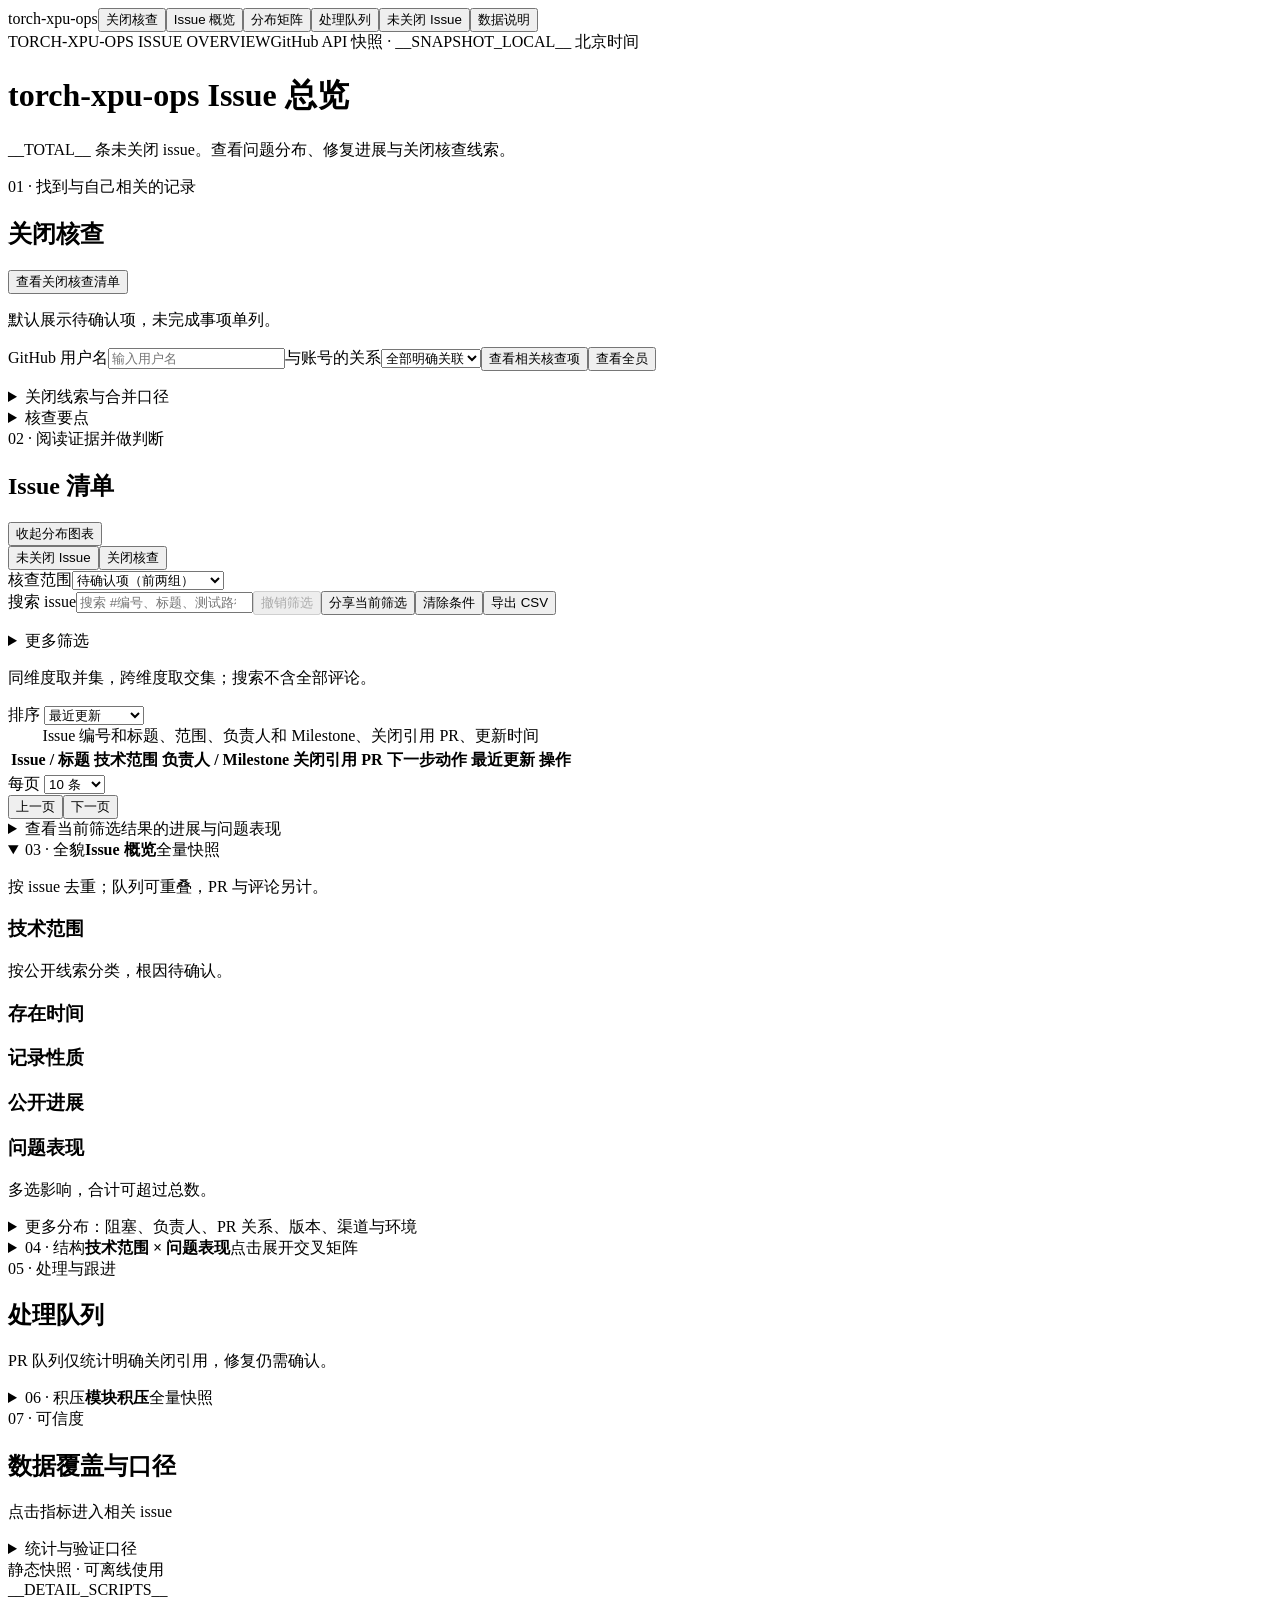
<file: tools/report-template.html>
<!doctype html>
<html lang="zh-CN">
<head>
<meta charset="utf-8"><meta name="viewport" content="width=device-width,initial-scale=1"><meta name="color-scheme" content="light dark">
<meta http-equiv="Content-Security-Policy" content="default-src 'none'; script-src 'unsafe-inline'; style-src 'unsafe-inline'; img-src data:; connect-src 'none'; base-uri 'none'; form-action 'none'">
<title>torch-xpu-ops Issue 总览</title><style>__REPORT_STYLE__</style>
</head>
<body>
<nav class="nav" aria-label="页面导航"><div class="nav-inner"><span class="nav-brand">torch-xpu-ops</span><button type="button" data-nav="closurePanel" class="nav-primary" aria-current="location">关闭核查</button><button type="button" data-nav="overview">Issue 概览</button><button type="button" data-nav="impactMatrix">分布矩阵</button><button type="button" data-nav="queuesSection">处理队列</button><button type="button" data-nav="worklist">未关闭 Issue</button><button type="button" data-nav="quality">数据说明</button></div></nav>
<main>
<header><div class="topline"><span class="eyebrow">TORCH-XPU-OPS ISSUE OVERVIEW</span><span class="muted">GitHub API 快照 · __SNAPSHOT_LOCAL__ 北京时间</span></div><h1>torch-xpu-ops Issue 总览</h1><p class="lede">__TOTAL__ 条未关闭 issue。查看问题分布、修复进展与关闭核查线索。</p></header>
<section class="panel closure-panel" id="closurePanel" aria-labelledby="closureTitle"><div class="section-heading"><div><span class="eyebrow">01 · 找到与自己相关的记录</span><h2 id="closureTitle">关闭核查</h2></div><button type="button" class="button primary" data-view="closure">查看关闭核查清单</button></div><p class="caption">默认展示待确认项，未完成事项单列。</p><div id="teamControls" class="team-controls"><form id="teamPersonForm" class="team-person-form"><label>GitHub 用户名<input id="teamPerson" type="search" list="teamUsers" autocomplete="off" placeholder="输入用户名"></label><datalist id="teamUsers"></datalist><label>与账号的关系<select id="teamRelation"><option value="all">全部明确关联</option><option value="assignee">Issue 负责人</option><option value="reporter">Issue 报告者</option><option value="pr_author">关联 PR 作者</option><option value="reviewer">PR 待评审人</option></select></label><button class="button primary" type="submit">查看相关核查项</button><button class="button" id="teamClearPerson" type="button">查看全员</button></form><p id="teamContext" class="caption" role="status" aria-live="polite"></p></div><div id="closureStats" class="closure-stats"></div><details class="disclosure"><summary>关闭线索与合并口径</summary><div id="closureReasons" class="closure-reasons"></div><p id="closureDefinition" class="caption"></p></details><details class="disclosure"><summary>核查要点</summary><div class="method-grid"><p><strong>修复与目标版本</strong>核对修复范围、目标分支、PyTorch pin、复测及后续反馈。</p><p><strong>批次报告与遗留缺陷</strong>批次分流完成后可核查关闭；skip 原因、能力缺口及恢复测试仍需跟踪。</p><p><strong>逐项处理证据</strong>条件通过、绕过后通过与 skip 分列；删除线不算通过，清单未完整解析时覆盖未知。</p><p><strong>证据来源</strong>按正文识别自动分析，不按账号认定人工确认。nightly 与人工记录均需核对运行配置；Bot 指令、计划和代理叙述不作完成证明。</p></div></details></section>
<section class="panel" id="worklist" aria-labelledby="worklistTitle"><div class="section-heading"><div><span class="eyebrow">02 · 阅读证据并做判断</span><h2 id="worklistTitle">Issue 清单</h2></div><button id="collapseOverview" type="button" class="button">收起分布图表</button></div><div class="view-switch" role="group" aria-label="清单视图"><button type="button" class="button" data-view="developer" aria-pressed="true">未关闭 Issue</button><button type="button" class="button" data-view="closure" aria-pressed="false">关闭核查</button></div><label class="inline-field team-mode">核查范围<select id="teamGroup"><option value="pending">待确认项（前两组）</option><option value="priority">建议优先核查</option><option value="confirm">有关闭线索，待确认</option><option value="blocked">仍有未完成事项</option><option value="all">全部线索（含未完成）</option></select></label><div class="search-line"><label class="search-box"><span class="sr-only">搜索 issue</span><input id="search" type="search" placeholder="搜索 #编号、标题、测试路径、错误、PR 或负责人…" autocomplete="off"></label><button id="undo" class="button" type="button" disabled>撤销筛选</button><button id="share" class="button" type="button">分享当前筛选</button><button id="reset" class="button" type="button">清除条件</button><button id="export" class="button primary" type="button">导出 CSV</button></div><p id="restoreNotice" class="restore-notice" role="status" hidden></p><p id="shareStatus" class="caption" role="status" aria-live="polite"></p><div id="filters" class="filters"></div><details class="advanced disclosure"><summary>更多筛选</summary><div id="advancedFilters" class="filters"></div></details><div id="chips" class="chips" role="group" aria-label="已应用的筛选条件"></div><div class="table-tools"><div><p id="resultCount" role="status" aria-live="polite" class="result-count"></p><p class="caption" id="worklistHint">同维度取并集，跨维度取交集；搜索不含全部评论。</p></div><label class="inline-field">排序 <select id="sort"><option value="updated-desc">最近更新</option><option value="closure-priority">核查优先顺序</option><option value="age-desc">创建最早</option><option value="age-asc">创建最新</option><option value="activity-desc">最近人工评论</option><option value="activity-asc">最早人工评论</option><option value="issue-desc">编号从大到小</option><option value="comments-desc">评论最多</option></select></label></div><div class="table-wrap desktop-table"><table class="issue-table"><caption class="sr-only">Issue 编号和标题、范围、负责人和 Milestone、关闭引用 PR、更新时间</caption><thead id="worklistHead"><tr><th scope="col">Issue / 标题</th><th scope="col">技术范围</th><th scope="col">负责人 / Milestone</th><th scope="col">关闭引用 PR</th><th scope="col">下一步动作</th><th scope="col">最近更新</th><th scope="col"><span class="sr-only">操作</span></th></tr></thead><tbody id="rows"></tbody></table></div><div class="pager"><label class="inline-field">每页 <select id="pageSize"><option value="10">10 条</option><option value="25">25 条</option><option value="50">50 条</option><option value="100">100 条</option></select></label><div class="pager-controls"><button id="prev" type="button" class="button">上一页</button><span id="pageInfo" class="caption"></span><button id="next" type="button" class="button">下一页</button></div></div><details class="disclosure" id="filteredCharts"><summary>查看当前筛选结果的进展与问题表现</summary><p class="caption" id="chartDenominator"></p><div class="extra-grid"><section class="chart-card"><h3>公开进展</h3><div id="progressChart"></div></section><section class="chart-card"><h3>公开阻塞线索</h3><div id="blockerChart"></div></section><section class="chart-card"><h3>问题表现</h3><div id="impactChart"></div></section></div></details></section>

<details class="panel overview-panel" id="overview" open><summary class="section-summary"><span><span class="eyebrow">03 · 全貌</span><strong>Issue 概览</strong></span><span class="muted">全量快照</span></summary><div class="panel-body"><div id="facts" class="facts" aria-label="完整快照关键指标"></div><p class="caption">按 issue 去重；队列可重叠，PR 与评论另计。</p><p id="overviewSummary" class="overview-summary"></p><p class="caption" id="overviewDenominator"></p><div class="overview-grid"><section class="chart-card scope-card"><h3>技术范围</h3><p class="caption">按公开线索分类，根因待确认。</p><div id="overviewScope"></div></section><section class="chart-card"><h3>存在时间</h3><div id="overviewAge"></div></section><section class="chart-card"><h3>记录性质</h3><div id="overviewNature"></div></section><section class="chart-card"><h3>公开进展</h3><div id="overviewProgress"></div></section><section class="chart-card"><h3>问题表现</h3><p class="caption">多选影响，合计可超过总数。</p><div id="overviewImpact"></div></section></div><details id="extraOverview" class="disclosure"><summary>更多分布：阻塞、负责人、PR 关系、版本、渠道与环境</summary><div class="extra-grid"><section class="chart-card"><h3>公开阻塞线索</h3><div id="overviewBlocker"></div></section><section class="chart-card"><h3>Issue 负责人状态</h3><div id="overviewOwner"></div></section><section class="chart-card"><h3>关闭引用 PR 状态</h3><div id="overviewPR"></div></section><section class="chart-card"><h3>Milestone</h3><div id="overviewMilestone"></div></section><section class="chart-card"><h3>操作系统线索</h3><div id="overviewOS"></div></section><section class="chart-card"><h3>发现渠道</h3><p class="caption">渠道可重叠，与故障类型分开统计。</p><div id="overviewDiscovery"></div></section><section class="chart-card"><h3>复现材料线索</h3><div id="overviewMaterials"></div></section><section class="chart-card"><h3>PR 引用关系</h3><div id="overviewRelations"></div></section><section class="chart-card"><h3>硬件线索</h3><div id="overviewHardware"></div></section></div></details></div></details>
<details class="panel" id="impactMatrix"><summary class="section-summary"><span><span class="eyebrow">04 · 结构</span><strong>技术范围 × 问题表现</strong></span><span class="muted">点击展开交叉矩阵</span></summary><div class="panel-body"><div class="section-heading"><p class="caption" id="matrixTotal"></p><label class="inline-field">显示 <select id="matrixMode"><option value="count">Issue 数量</option><option value="percent">模块内占比</option></select></label></div><p class="caption">点击查看交集；影响可多选，占比以行内 issue 数为分母。</p><div class="table-wrap"><table class="matrix-table"><caption class="sr-only">全量 issue 技术范围和问题表现交叉分布</caption><thead id="matrixHead"></thead><tbody id="matrixRows"></tbody></table></div></div></details>
<section class="panel" id="queuesSection" aria-labelledby="queueTitle"><div class="section-heading"><div><span class="eyebrow">05 · 处理与跟进</span><h2 id="queueTitle">处理队列</h2></div><p class="caption">PR 队列仅统计明确关闭引用，修复仍需确认。</p></div><div id="queues" class="queues"></div><p id="queueNote" class="caption"></p></section>
<details class="panel" id="scopePanel"><summary class="section-summary"><span><span class="eyebrow">06 · 积压</span><strong>模块积压</strong></span><span class="muted">全量快照</span></summary><div class="panel-body"><p class="caption">无 assignee 不等于阻塞；进行中 PR 按 issue 去重。</p><div class="table-wrap"><table class="scope-table"><caption class="sr-only">各技术范围的积压、负责人缺失和关闭引用 PR 记录</caption><thead><tr><th scope="col">技术范围</th><th scope="col">未关闭 issue</th><th scope="col">超过 180 天</th><th scope="col">未设置 assignee</th><th scope="col">关闭引用 PR 进行中</th></tr></thead><tbody id="scopeRows"></tbody></table></div></div></details>
<section class="panel" id="quality" aria-labelledby="qualityTitle"><div class="section-heading"><div><span class="eyebrow">07 · 可信度</span><h2 id="qualityTitle">数据覆盖与口径</h2></div><p class="caption">点击指标进入相关 issue</p></div><div id="qualityCards" class="quality-grid"></div><p id="collectionInfo" class="caption"></p><details class="disclosure"><summary>统计与验证口径</summary><div class="method-grid"><p><strong>规则分类与人工核查</strong>规则分类仅供定位；人工核查保留核查人、日期和依据。</p><p><strong>复现与验证</strong>路径、代码与命令为原文材料，未执行；复测结果和版本需人工核对。</p><p><strong>PR 与阻塞</strong>两类 PR 引用分开统计，修复关系均需核对；无 assignee 或久未评论不算阻塞。</p><p><strong>全局与筛选</strong>Issue 概览按全部 open issue 统计；清单及展开图按当前筛选统计，矩阵占比以行内 issue 数为分母。</p></div></details></section>
<footer>静态快照 · 可离线使用</footer><noscript><p class="panel">请启用 JavaScript 查看统计与筛选。</p></noscript>
</main>
<dialog id="issueDialog" aria-labelledby="dialogTitle"><div class="dialog-top"><div><p id="dialogNumber" class="eyebrow"></p><h2 id="dialogTitle"></h2></div><button id="closeDialog" type="button" class="button" aria-label="关闭详情">关闭</button></div><div id="dialogContent"></div></dialog>
<dialog id="copyDialog" aria-labelledby="copyTitle"><div class="dialog-top"><h2 id="copyTitle">选中并复制下面的内容</h2><button type="button" id="closeCopy" class="button">关闭</button></div><textarea id="copyFallback" class="share-input evidence" rows="8" aria-label="待复制内容"></textarea></dialog>
<div id="toast" class="toast" role="status" aria-live="polite" hidden></div>
<script type="application/json" id="report-data">__REPORT_DATA__</script>
__DETAIL_SCRIPTS__
<script>__REPORT_SCRIPT__</script>
</body></html>
</file>
